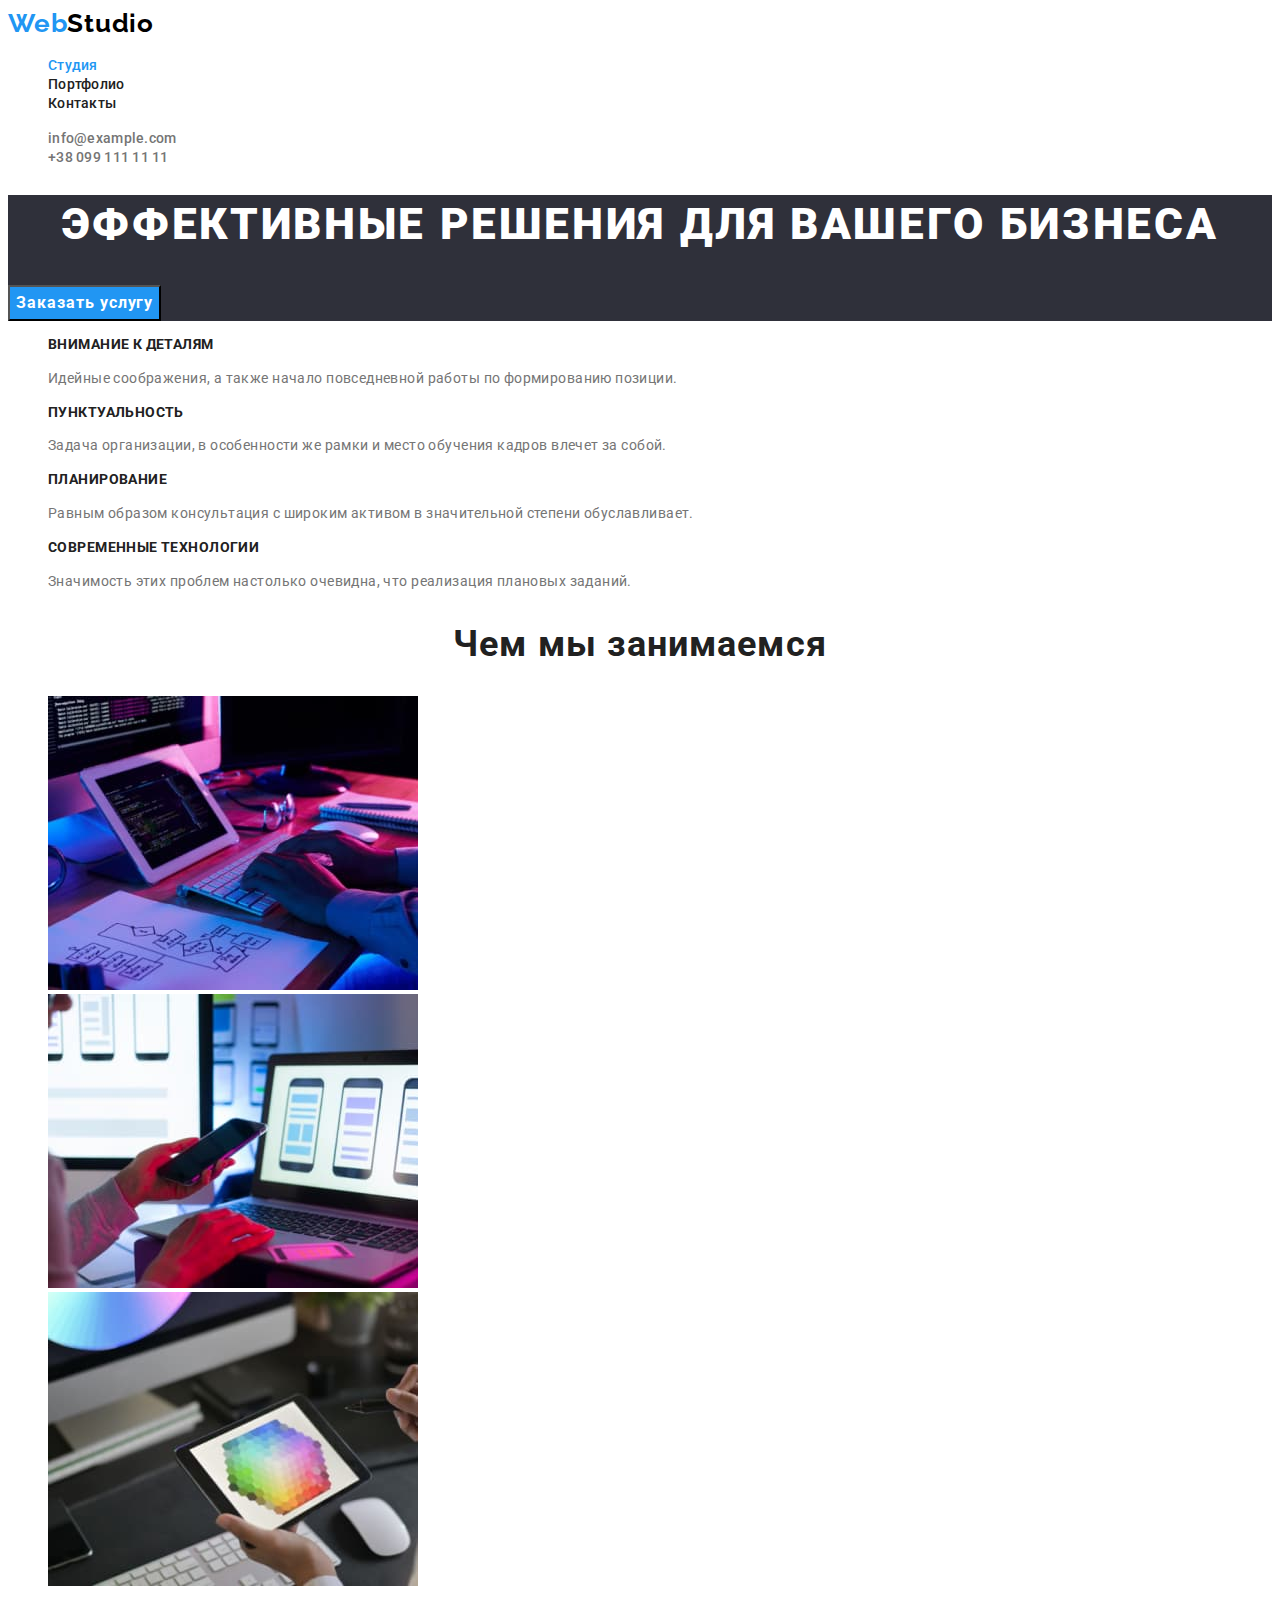
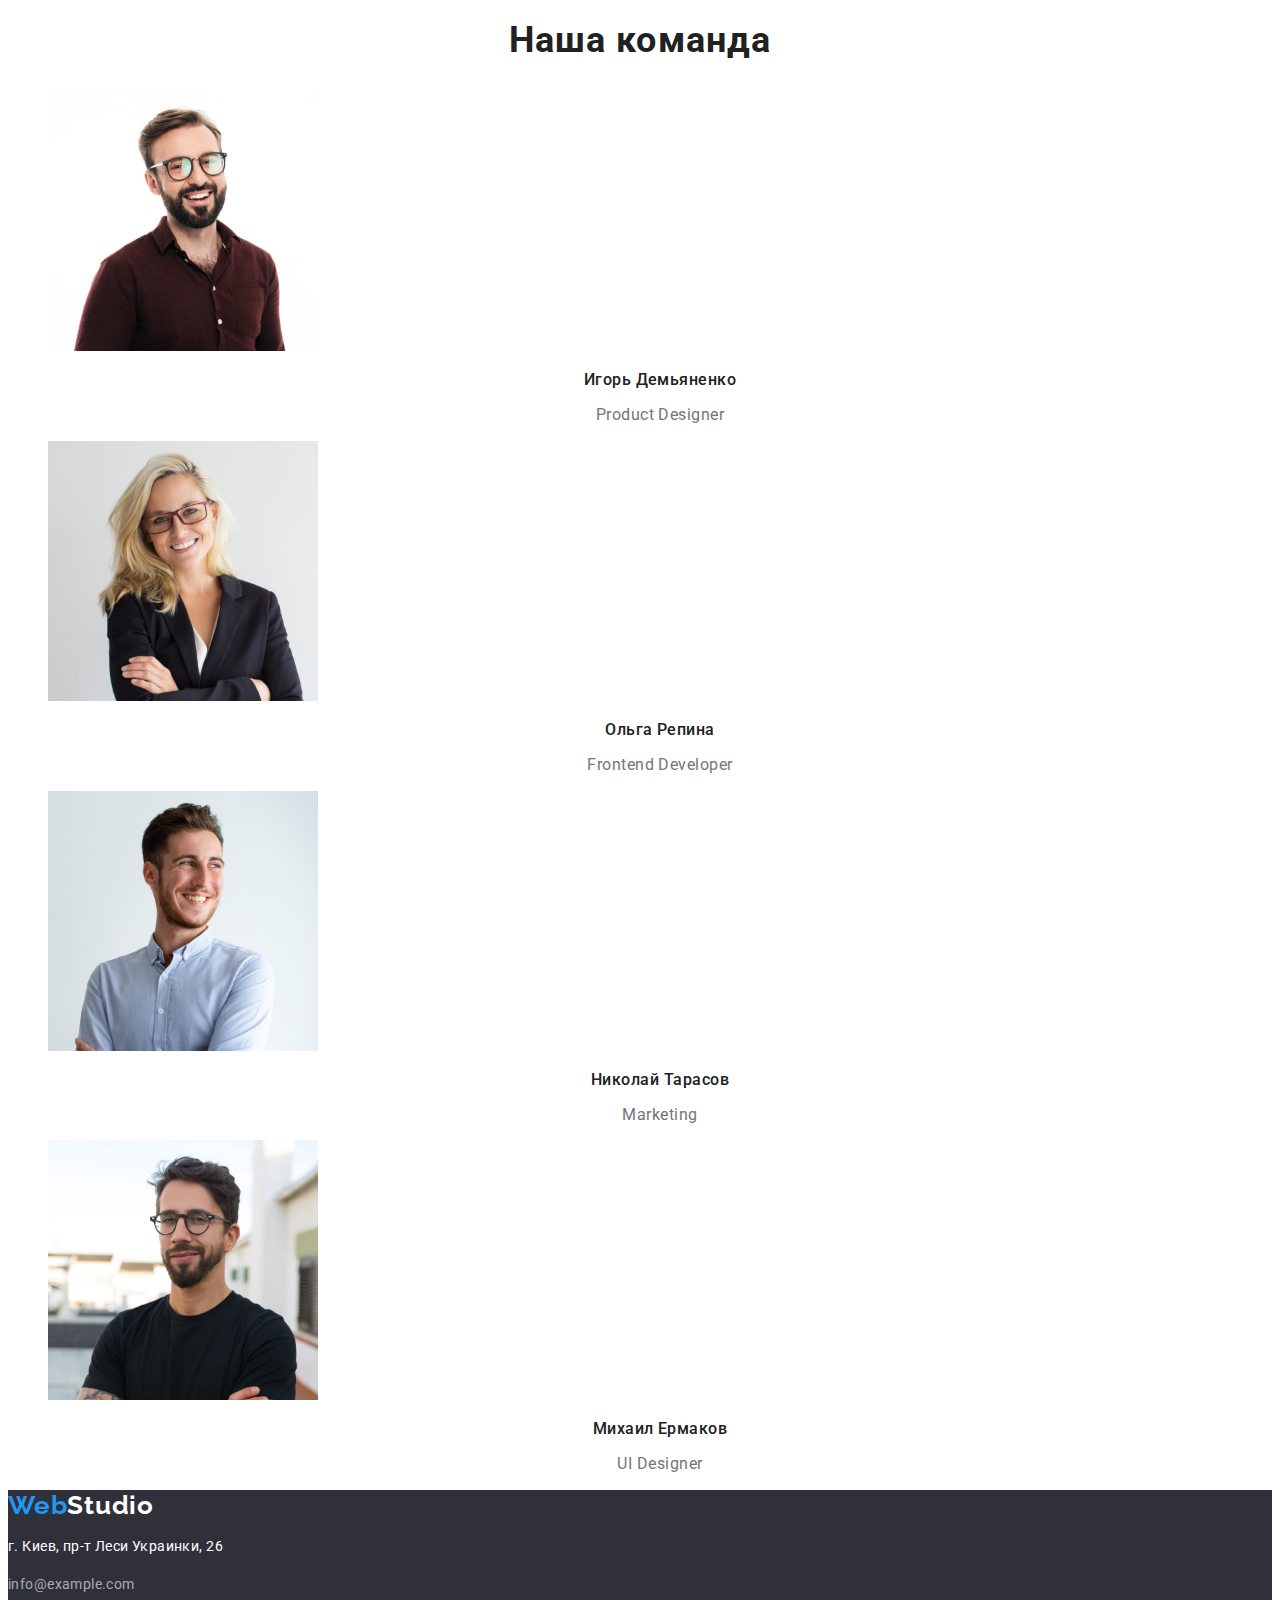
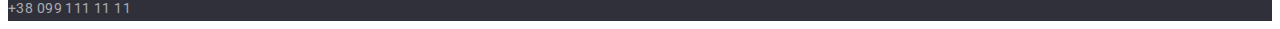
<file: index.html>
<!DOCTYPE html>
<html lang="ru">
<head>
    <meta charset="UTF-8">
    <meta http-equiv="X-UA-Compatible" content="IE=edge">
    <meta name="viewport" content="width=device-width, initial-scale=1.0">
    <title>WebStudio</title>
    <link rel="preconnect" href="https://fonts.googleapis.com">
    <link rel="preconnect" href="https://fonts.gstatic.com" crossorigin>
    <link href="https://fonts.googleapis.com/css2?family=Raleway:wght@700&family=Roboto:wght@400;500;700;900&display=swap"
        rel="stylesheet">
    <link rel="stylesheet" href="./css/styles.css">
</head>
<body>
    <!-- Шапка -->
    <header class="header"><a href="./index.html" class="link header-logo">Web<span class="header-logo-accent">Studio</span></a>
        <nav class="header-nav">
            <ul class="list header-list">
                <li class="header-item"><a href="./index.html" class="link header-link current">Студия</a></li>
                <li class="header-item"><a href="./portfolio.html" class="link header-link">Портфолио</a></li>
                <li class="header-item"><a href="#" class="link header-link">Контакты</a></li>
            </ul>
        </nav>
        <ul class="list header-contacts">
            <li><a href="mailto:info@example.com" class="link header-contact">info@example.com</a></li>
            <li><a href="tel:+380991111111" class="link header-contact">+38 099 111 11 11</a></li>
        </ul>
    </header>
    <main>
    <!-- Герой -->
        <div>
            <section class="hero">
                <h1 class="hero-title">Эффективные решения для вашего бизнеса</h1>
                <button type="button" class="hero-button">Заказать услугу</button>
            </section>
        </div>
        <!-- Особенности -->
        <section class="features"> 
            <h2 class="features-title">Особенности</h2>
            <ul class="features-list list">
                <li class="features-item">
                    <h3 class="features-item-title">Внимание к деталям</h3>
                    <p class="features-item-text">Идейные соображения, а также начало повседневной работы по формированию позиции.</p>
                </li>
                <li class="features-item">
                    <h3 class="features-item-title">Пунктуальность</h3>
                    <p class="features-item-text">Задача организации, в особенности же рамки и место обучения кадров влечет за собой.</p>
                </li>
                <li class="features-item">
                    <h3 class="features-item-title">Планирование</h3>
                    <p class="features-item-text">Равным образом консультация с широким активом в значительной степени обуславливает.</p>
                </li>
                <li class="features-item">
                    <h3 class="features-item-title">Современные технологии</h3>
                    <p class="features-item-text">Значимость этих проблем настолько очевидна, что реализация плановых заданий.</p>
                </li>
            </ul>
        </section>
        <!-- Чем мы занимаемся -->
        <section> 
            <h2 class="works">Чем мы занимаемся</h2>
            <ul class="works-list list">
                <li class="works-list-item">
                    <a href="#" class="link">
                        <img src="./images/img_1.jpg" alt="Человек печатает на клавиатуре" width="370" height="294">
                    </a>
                </li>
                <li class="works-list-item">
                    <a href="#" class="link"> 
                        <img src="./images/img_2.jpg" alt="Человек держит в руке телефон и работает за ноутбуком" width="370" height="294">
                    </a>
                </li>
                <li class="works-list-item">
                    <a href="" class="link">
                        <img src="./images/img_3.jpg" alt="Человек выбирает выбирает цвет на планшете" width="370" height="294">
                    </a>
                    
                </li>
            </ul>

        </section>
        <!-- Наша команда -->
        <section class="team">
            <h2 class="team-title">Наша команда</h2>
            <ul class="team-list list">
                <li class="team-list-item">
                    <img src="./images/photo1.jpg" alt="Игорь Демьяненко" width="270" height="260">
                    <h3 class="team-list-title">Игорь Демьяненко</h3>
                    <p lang="en" class="team-list-text">Product Designer</p>
                </li>
                <li class="team-list-item">
                    <img src="./images/photo2.jpg" alt="Ольга Репина" width="270" height="260">
                    <h3 class="team-list-title">Ольга Репина</h3>
                    <p lang="en" class="team-list-text">Frontend Developer</p>
                </li>
                <li class="team-list-item">
                    <img src="./images/photo3.jpg" alt="Николай Тарасов" width="270" height="260">
                    <h3 class="team-list-title">Николай Тарасов</h3>
                    <p lang="en" class="team-list-text">Marketing</p>
                </li>
                <li class="team-list-item">
                    <img src="./images/photo4.jpg" alt="Михаил Ермаков" width="270" height="260">
                    <h3 class="team-list-title">Михаил Ермаков</h3>
                    <p lang="en" class="team-list-text">UI Designer</p>
                </li>
            </ul>
        </section>
    </main>
    <!-- Подвал -->
    <footer class="footer">
        <div>
            <a href="./index.html" class="footer-logo link">Web<span class="footer-logo-accent">Studio</span></a>
            <address class="footer-contacts">
                <p class="footer-address">г. Киев, пр-т Леси Украинки, 26</p>
                <a href="mailto:info@example.com" class="footer-contact link">info@example.com</a> <br/>
                <a href="tel:+380991111111" class="footer-contact link">+38 099 111 11 11</a>
            </address>
        </div>
    </footer>
</body>
</html>
</file>
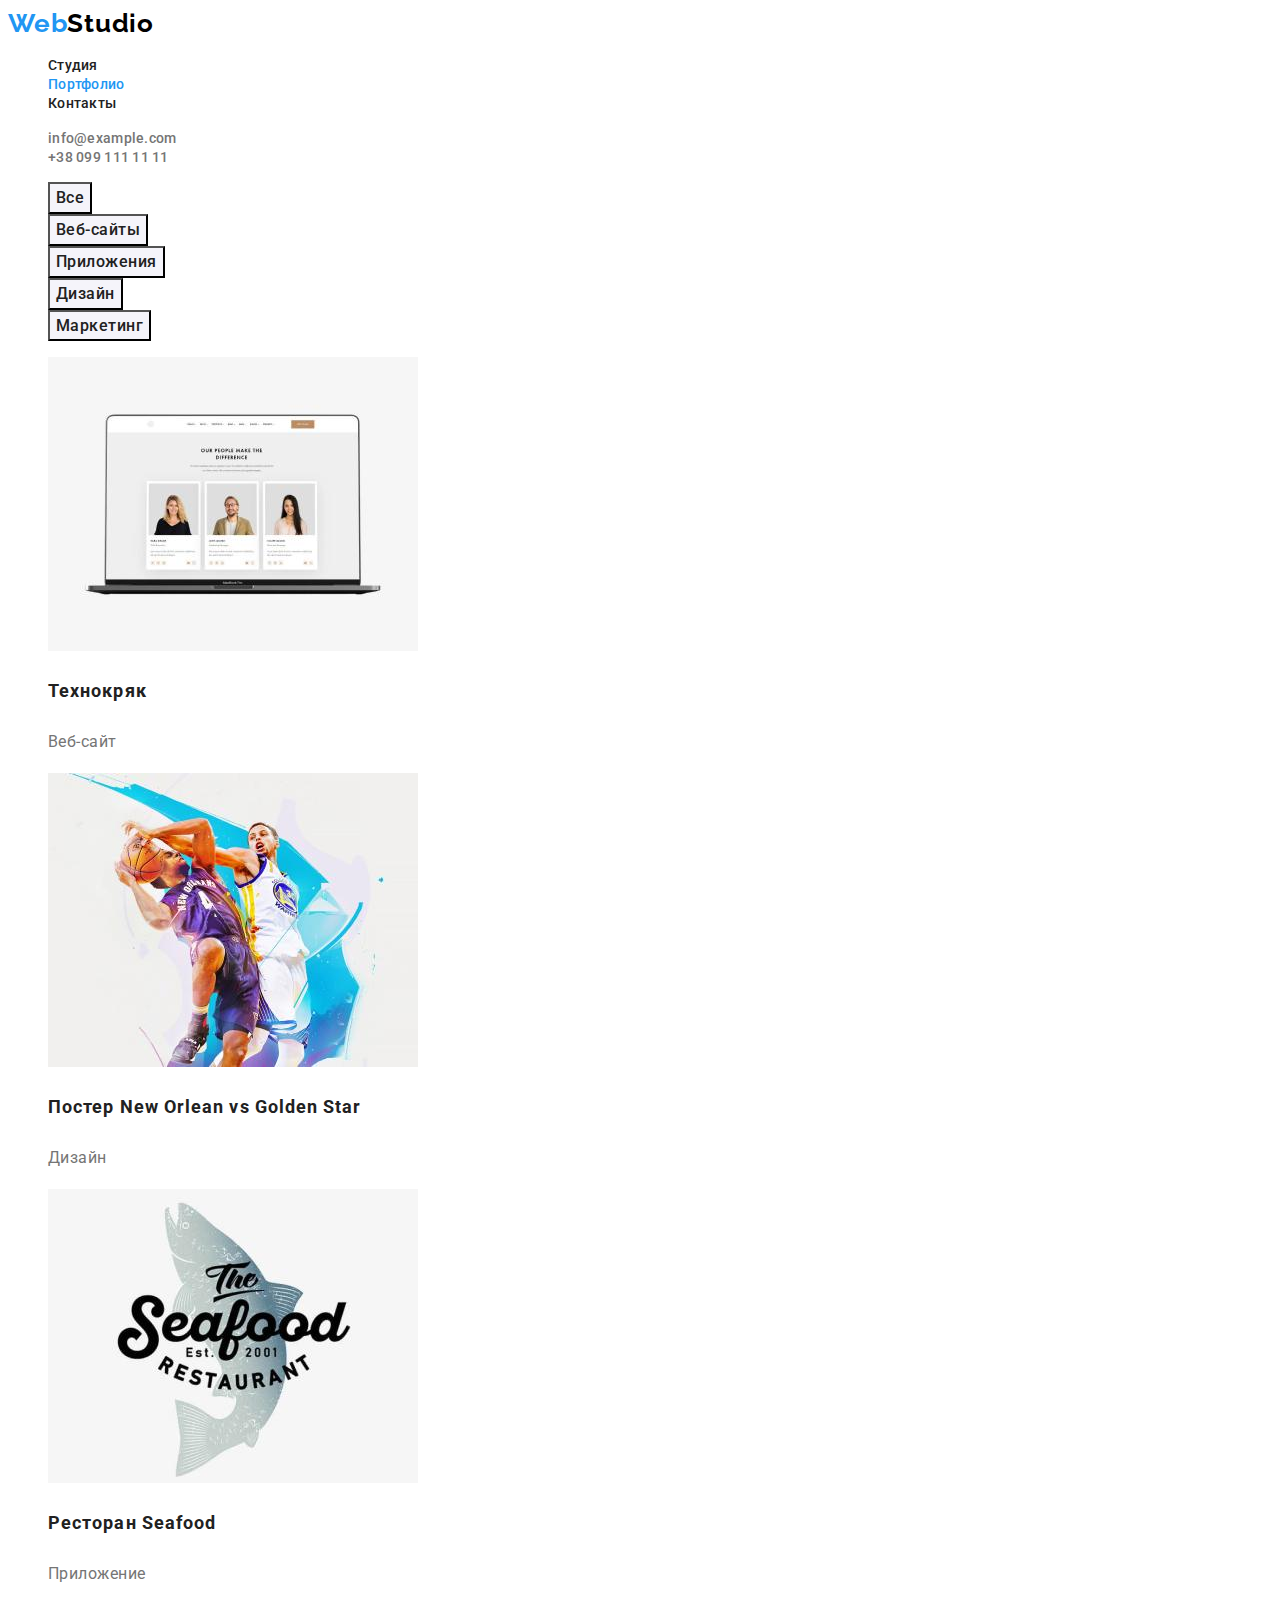
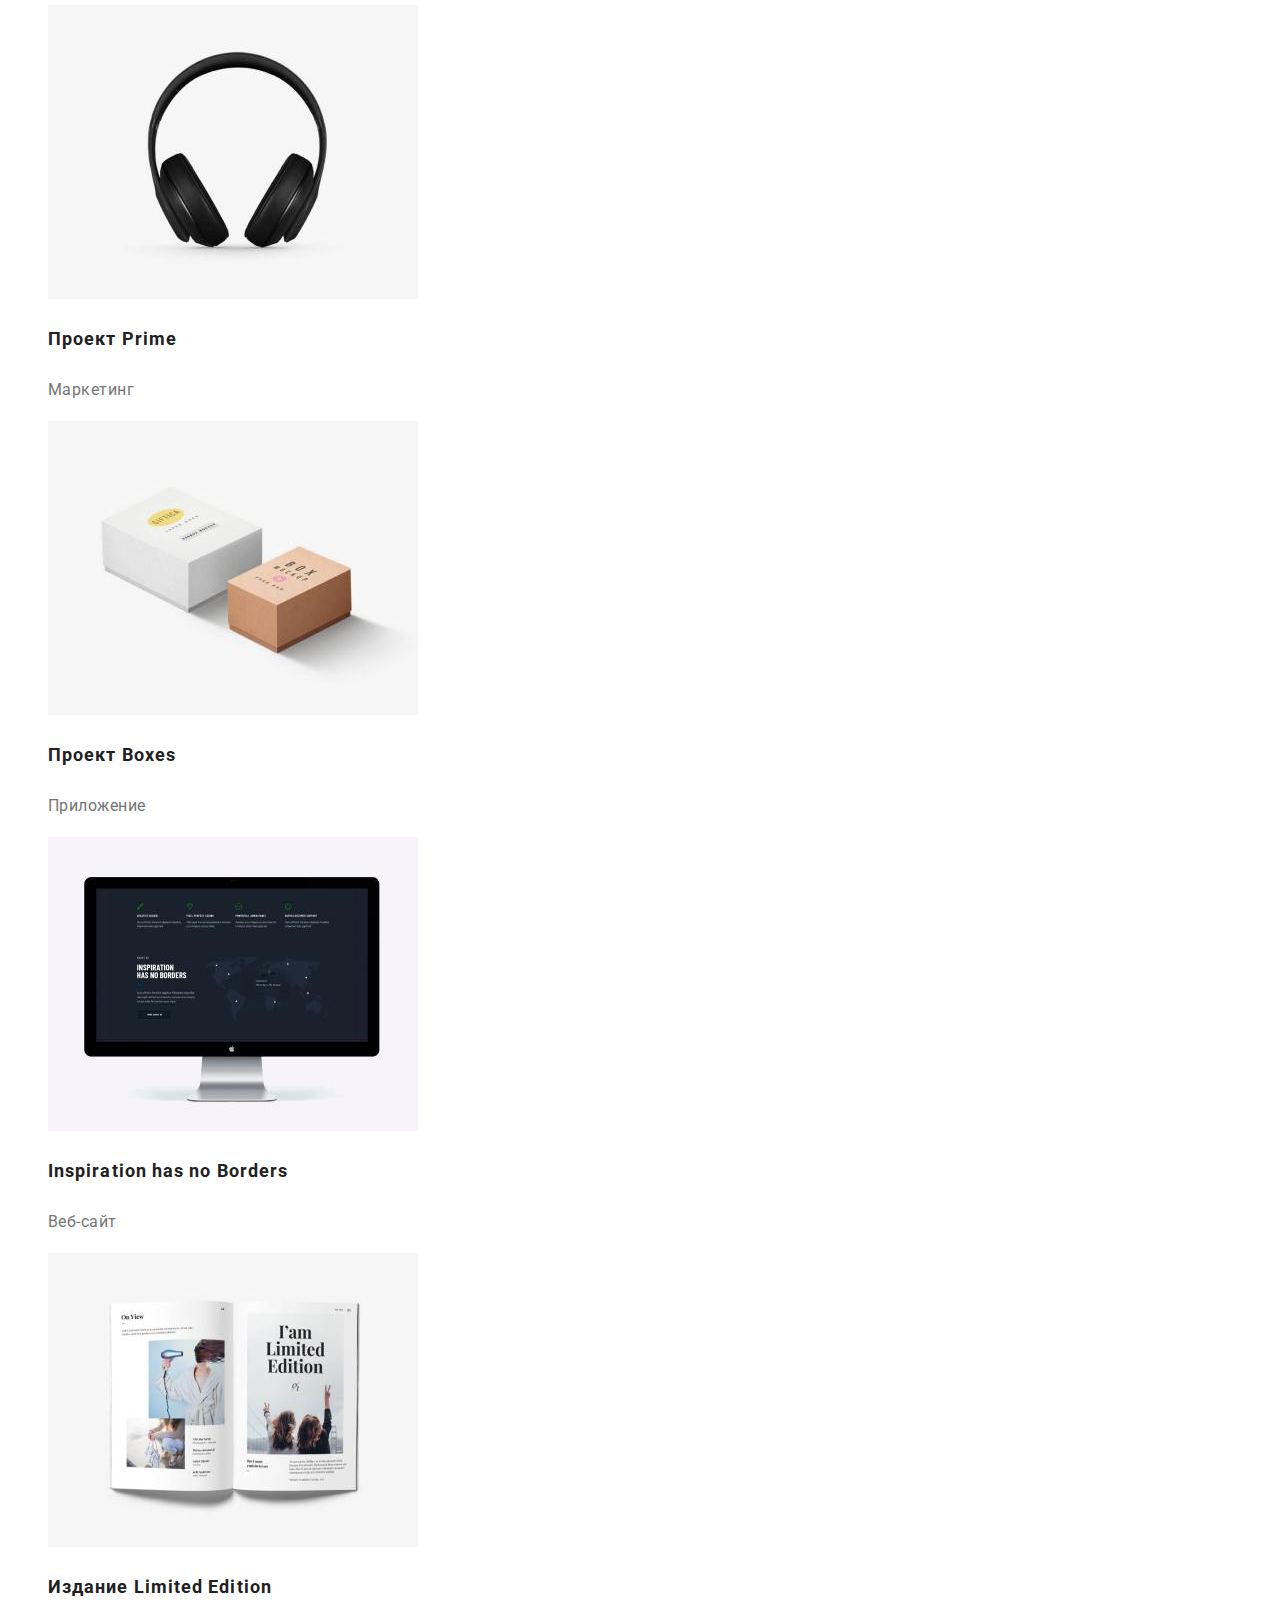
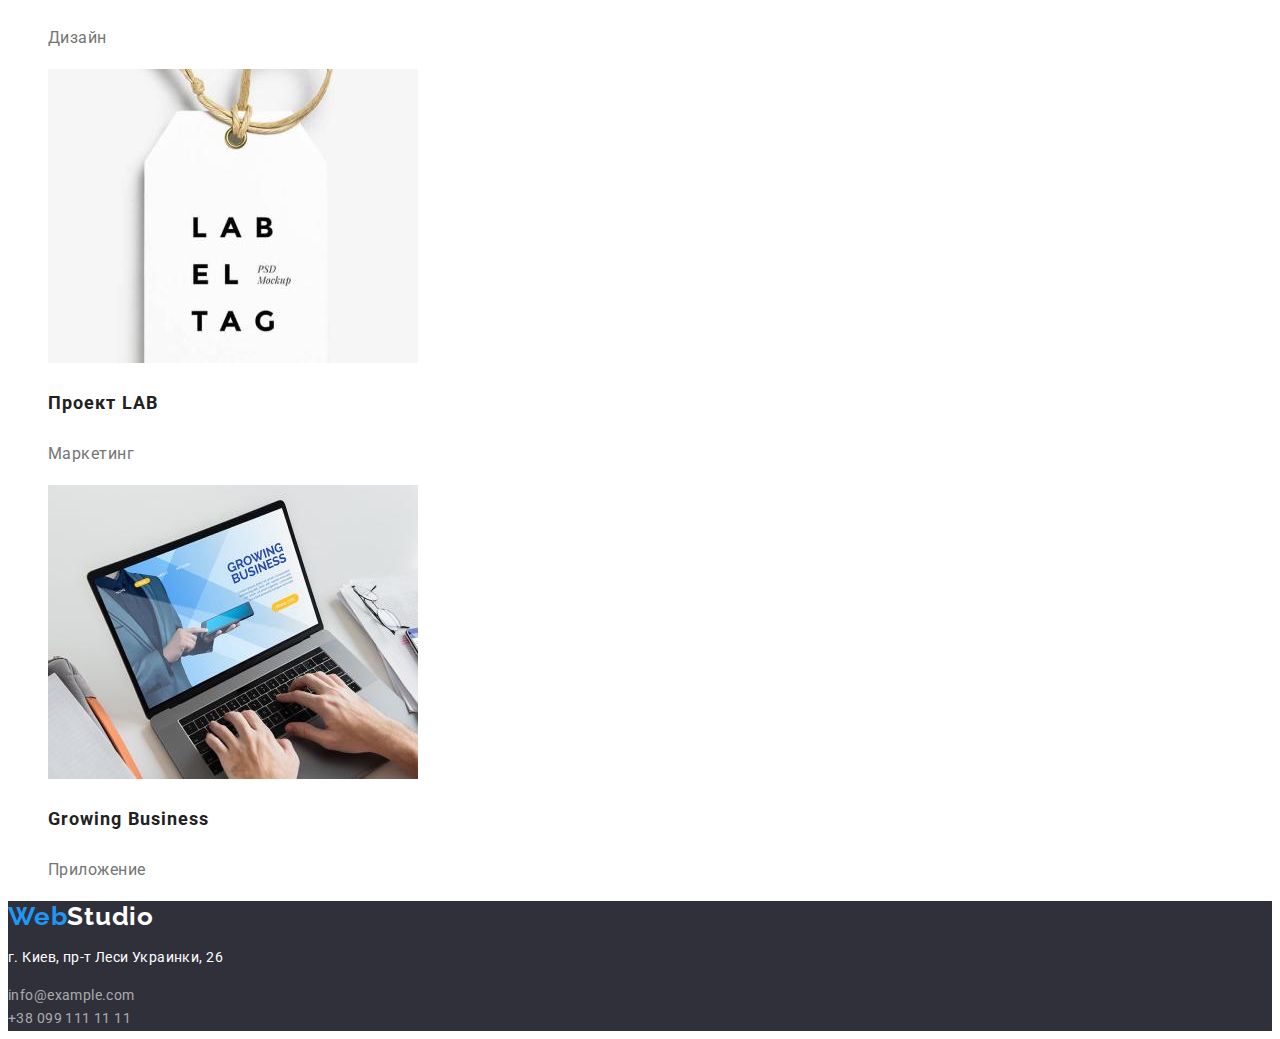
<file: portfolio.html>
<!DOCTYPE html>
<html lang="ru">
<head>
    <meta charset="UTF-8">
    <meta http-equiv="X-UA-Compatible" content="IE=edge">
    <meta name="viewport" content="width=device-width, initial-scale=1.0">
    <title>Portfolio</title>
    <link rel="preconnect" href="https://fonts.googleapis.com">
    <link rel="preconnect" href="https://fonts.gstatic.com" crossorigin>
    <link
        href="https://fonts.googleapis.com/css2?family=Raleway:wght@700&family=Roboto:wght@400;500;700;900&display=swap"
        rel="stylesheet">
    <link rel="stylesheet" href="./css/styles.css">
</head>
<body>
    <!-- Шапка -->
    <header class="header"><a href="./index.html" class="link header-logo">Web<span class="header-logo-accent">Studio</span></a>
        <nav class="header-nav">
            <ul class="list header-list">
                <li class="header-item"><a href="./index.html" class="link header-link">Студия</a></li>
                <li class="header-item"><a href="./portfolio.html" class="link header-link current">Портфолио</a></li>
                <li class="header-item"><a href="#" class="link header-link">Контакты</a></li>
            </ul>
        </nav>
        <ul class="list header-contacts">
            <li><a href="mailto:info@example.com" class="link header-contact">info@example.com</a></li>
            <li><a href="tel:+380991111111" class="link header-contact">+38 099 111 11 11</a></li>
        </ul>
    </header>
    <main>
        <!-- Фильтр -->
        <section class="filter">
            <h2 class="filter-title">Портфолио</h2>
            <ul class="filter-list list">
                <li class="filter-item"><button type="button" class="filter-button">Все</button></li>
                <li class="filter-item"><button type="button" class="filter-button">Веб-сайты</button></li>
                <li class="filter-item"><button type="button" class="filter-button">Приложения</button></li>
                <li class="filter-item"><button type="button" class="filter-button">Дизайн</button></li>
                <li class="filter-item"><button type="button" class="filter-button">Маркетинг</button></li>
            </ul>
            <ul class="projects-list list">
                <li class="projects-item">
                    <img src="./images/portfolio-card-1.jpg" alt="Ноутбук" width="370" height="294">
                    <h3 class="projects-litle">Технокряк</h3>
                    <p class="projects-text">Веб-сайт</p>
                </li>
                <li class="projects-item">
                    <img src="./images/portfolio-card-2.jpg" alt="Два баскетболиста" width="370" height="294">
                    <h3 class="projects-litle">Постер New Orlean vs Golden Star</h3>
                    <p class="projects-text">Дизайн</p>
                </li>
                <li class="projects-item">
                    <img src="./images/portfolio-card-3.jpg" alt="Логопит ресторана" width="370" height="294">
                    <h3 class="projects-litle">Ресторан Seafood</h3>
                    <p class="projects-text">Приложение</p>
                </li>
                <li class="projects-item">
                    <img src="./images/portfolio-card-4.jpg" alt="Наушники" width="370" height="294">
                    <h3 class="projects-litle">Проект Prime</h3>
                    <p class="projects-text">Маркетинг</p>
                </li>
                <li class="projects-item">
                    <img src="./images/portfolio-card-5.jpg" alt="Две коробки" width="370" height="294">
                    <h3 class="projects-litle">Проект Boxes</h3>
                    <p class="projects-text">Приложение</p>
                </li>
                <li class="projects-item">
                    <img src="./images/portfolio-card-6.jpg" alt="Монитор" width="370" height="294">
                    <h3 class="projects-litle">Inspiration has no Borders</h3>
                    <p class="projects-text">Веб-сайт</p>
                </li>
                <li class="projects-item">
                    <img src="./images/portfolio-card-7.jpg" alt="Журнал" width="370" height="294">
                    <h3 class="projects-litle">Издание Limited Edition</h3>
                    <p class="projects-text">Дизайн</p>
                </li>
                <li class="projects-item">
                    <img src="./images/portfolio-card-8.jpg" alt="Бирка" width="370" height="294">
                    <h3 class="projects-litle">Проект LAB</h3>
                    <p class="projects-text">Маркетинг</p>
                </li>
                <li class="projects-item">
                    <img src="./images/portfolio-card-9.jpg" alt="Человек печатает на ноутбуке" width="370" height="294">
                    <h3 class="projects-litle">Growing Business</h3>
                    <p class="projects-text">Приложение</p>
                </li>
            </ul>
        </section>
    </main>
    <!-- Подвал -->
    <footer class="footer">
        <div>
            <a href="./index.html" class="footer-logo link">Web<span class="footer-logo-accent">Studio</span></a>
            <address class="footer-contacts">
                <p class="footer-address">г. Киев, пр-т Леси Украинки, 26</p>
                <a href="mailto:info@example.com" class="footer-contact link">info@example.com</a> <br />
                <a href="tel:+380991111111" class="footer-contact link">+38 099 111 11 11</a>
            </address>
        </div>
    </footer>
</body>
</html>
</file>
<file: css/styles.css>
:root {
  --main-title-color: #ffffff;
  --second-title-color: #212121;
  --main-text-color: #757575;
  --second-text-color: #ffffff;
  --third-text-color: rgba(255, 255, 255, 0.6);
  --accent-color: #2196f3;
  --main-button-color: #ffffff;
  --second-button-color: #212121;
  --main-button-bgc: #2196f3;
  --second-button-bgc: #f5f4fa;
  --main-logo-color: #2196f3;
  --second-logo-color: #000000;
  --third-logo-color: #ffffff;
  --main-header-color: #212121;
  --second-header-color: #757575;
  --main-bgc: #ffffff;
  --second-bgc: #2f303a;
  --third-bgc: #f5f4fa;
}

body {
  font-family: 'Roboto', sans-serif;
  color: #212121;
}

.list {
  list-style: none;
}

.link {
  text-decoration: none;
}

/* Шапка */

.header-logo {
  font-family: 'Raleway';
  font-weight: 700;
  font-size: 26px;
  line-height: 1.19;
  letter-spacing: 0.03em;
  color: var(--main-logo-color);
}

.header-logo-accent {
  color: var(--second-logo-color);
}

.header-link {
  font-weight: 500;
  font-size: 14px;
  line-height: 1.14;
  letter-spacing: 0.02em;
  color: var(--main-header-color);
}

.header-link:hover,
.header-link:focus {
  color: var(--accent-color);
}

.header-contact {
  font-weight: 500;
  font-size: 14px;
  line-height: 1.14;
  letter-spacing: 0.02em;
  color: var(--second-header-color);
}

.header-contact:hover,
.header-contact:focus {
  color: var(--accent-color);
}

.header-nav .link.current {
  color: var(--accent-color);
}

/* Герой */

.hero {
  background-color: var(--second-bgc);
}

.hero-title {
  font-weight: 900;
  font-size: 44px;
  line-height: 1.36;
  text-align: center;
  letter-spacing: 0.06em;
  text-transform: uppercase;
  color: var(--main-title-color);
}

.hero-button {
  font-family: inherit;
  font-weight: 700;
  font-size: 16px;
  line-height: 1.87;
  text-align: center;
  letter-spacing: 0.06em;
  color: var(--main-button-color);
  background-color: var(--main-button-bgc);
}

.hero-button {
  cursor: pointer;
}

.hero-button:hover,
.hero-button:focus {
  color: var(--accent-color);
  background-color: var(--second-button-bgc);
}

/* Особенности */

.features-title {
  position: absolute;
  clip: rect(0 0 0 0);
  width: 1px;
  height: 1px;
  margin: -1px;
  border: 0;
  padding: 0;
  overflow: hidden;
}

.features-item-title {
  font-weight: 700;
  font-size: 14px;
  line-height: 1.14;
  letter-spacing: 0.03em;
  text-transform: uppercase;
  color: var(--second-title-color);
}

.features-item-text {
  font-size: 14px;
  line-height: 1.71;
  letter-spacing: 0.03em;
  color: var(--main-text-color);
}

/* Чем мы занимаемся */

.works {
  font-weight: 700;
  font-size: 36px;
  line-height: 1.16;
  text-align: center;
  letter-spacing: 0.03em;
  color: var(--second-title-color);
}

/* Наша команда */

.team-title {
  font-weight: 700;
  font-size: 36px;
  line-height: 1.16;
  text-align: center;
  letter-spacing: 0.03em;
  color: var(--second-title-color);
}

.team-list-title {
  font-weight: 500;
  font-size: 16px;
  line-height: 1.18;
  text-align: center;
  letter-spacing: 0.03em;
  color: var(--second-title-color);
}

.team-list-text {
  font-size: 16px;
  line-height: 1.18;
  text-align: center;
  letter-spacing: 0.03em;
  color: var(--main-text-color);
}

/* Подвал */

.footer {
  background-color: var(--second-bgc);
}

.footer-logo {
  font-family: 'Raleway';
  font-weight: 700;
  font-size: 26px;
  line-height: 1.19;
  letter-spacing: 0.03em;
  color: var(--main-logo-color);
}

.footer-logo-accent {
  color: var(--third-logo-color);
}

.footer-address {
  font-style: normal;
  font-size: 14px;
  line-height: 1.71;
  letter-spacing: 0.03em;
  color: var(--second-text-color);
}

.footer-contact {
  font-style: normal;
  font-size: 14px;
  line-height: 1.71;
  letter-spacing: 0.03em;
  color: var(--third-text-color);
}
.footer-contact:hover,
.footer-contact:focus {
  color: var(--accent-color);
}

/* --- Портфолио--- */
/* Фильтр */

.filter-title {
  position: absolute;
  clip: rect(0 0 0 0);
  width: 1px;
  height: 1px;
  margin: -1px;
  border: 0;
  padding: 0;
  overflow: hidden;
}

.filter-button {
  font-family: inherit;
  font-weight: 500;
  font-size: 16px;
  line-height: 1.62;
  text-align: center;
  letter-spacing: 0.03em;
  color: var(--second-button-color);
  background-color: var(--second-button-bgc);
}
.filter-button {
  cursor: pointer;
}

.filter-button:hover,
.filter-button:focus {
  color: var(--main-button-color);
  background-color: var(--main-button-bgc);
}

/* Проекты */

.projects-litle {
  font-weight: 700;
  font-size: 18px;
  line-height: 2;
  letter-spacing: 0.06em;
  color: var(--second-title-color);
}

.projects-text {
  font-size: 16px;
  line-height: 1.87;
  letter-spacing: 0.03em;
  color: var(--main-text-color);
}
</file>
